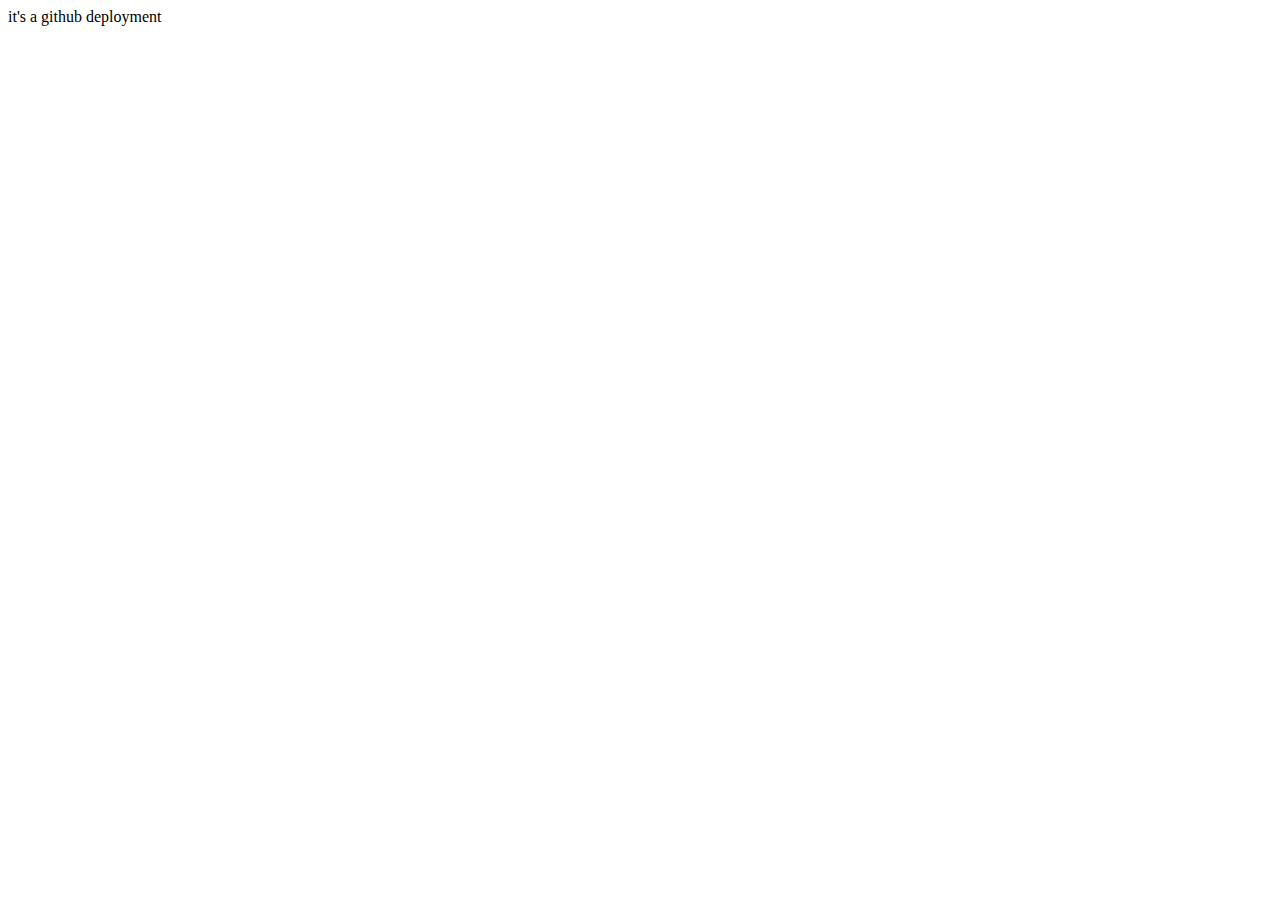
<file: index.html>
<!DOCTYPE html>
<html lang="en">
<head>
    <meta charset="UTF-8">
    <meta name="viewport" content="width=device-width, initial-scale=1.0">
    <title>github.io</title>
    <style>
        
      </style>
</head>
<body>
it's a github deployment
</body>
</html>
</file>
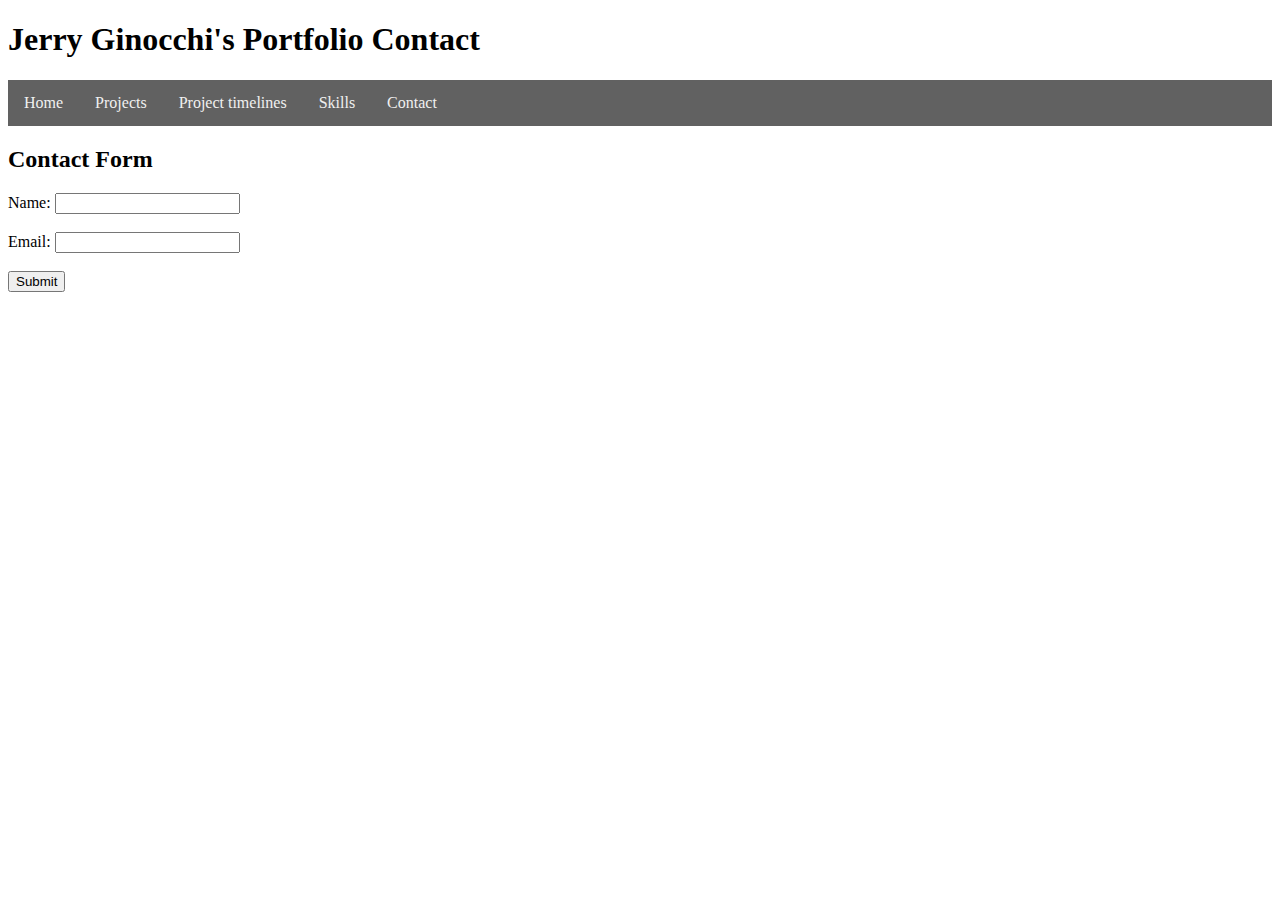
<file: contact.html>
<!DOCTYPE html>
<html>
<head>
    <meta charset="UTF-8">
    <meta name="viewport" content="width=device-width, initial-scale=1.0">
    <title>Contact Me</title>
    <link rel="styleSheet" href="styleSheet.css">
</head>
<body>

    <h1>Jerry Ginocchi's Portfolio Contact</h1>

    <ul class="nav-menu">
        <li class="nav-item"><a class="nav-link" href="home.html">Home</a></li>
        <li class="nav-item"><a class="nav-link" href="projects.html">Projects</a></li>
        <li class="nav-item"><a class="nav-link" href="projectTimelines.html">Project timelines</a></li>
        <li class="nav-item"><a class="nav-link" href="skills.html">Skills</a></li>
        <li class="nav-item"><a class="nav-link" href="contact.html">Contact</a></li>
      </ul>

    <h2>Contact Form</h2>
    <form id="registrationForm">
        <label for="name">Name:</label>
        <input type="text" id="name" name="name"><br>
        <span class="error" id="nameError">Name is required.</span><br>

        <label for="email">Email:</label>
        <input type="text" id="email" name="email"><br>
        <span class="error" id="emailError">Valid email is required.</span><br>

        <button type="submit">Submit</button>
    </form>
    <div class="success" id="successMessage">Form submitted successfully!</div>

    <script>
        document.getElementById('registrationForm').addEventListener('submit', function(event) {
            event.preventDefault(); // Prevent form submission

            // Clear previous messages
            document.getElementById('nameError').style.display = 'none';
            document.getElementById('emailError').style.display = 'none';
            document.getElementById('successMessage').style.display = 'none';

            // Get form values
            const name = document.getElementById('name').value.trim();
            const email = document.getElementById('email').value.trim();

            // Validate name
            let isValid = true;
            if (name === '') {
                document.getElementById('nameError').style.display = 'inline';
                isValid = false;
            }

            // Validate email
            const emailPattern = /^[^\s@]+@[^\s@]+\.[^\s@]+$/; // Basic email regex
            if (email === '' || !emailPattern.test(email)) {
                document.getElementById('emailError').style.display = 'inline';
                isValid = false;
            }

            // If valid, show success message
            if (isValid) {
                document.getElementById('successMessage').style.display = 'block';
                // Here you can proceed to submit the form data if necessary
                // e.g., using fetch() to send data to a server
            }
        });
    </script>
</body>
</html>
</file>
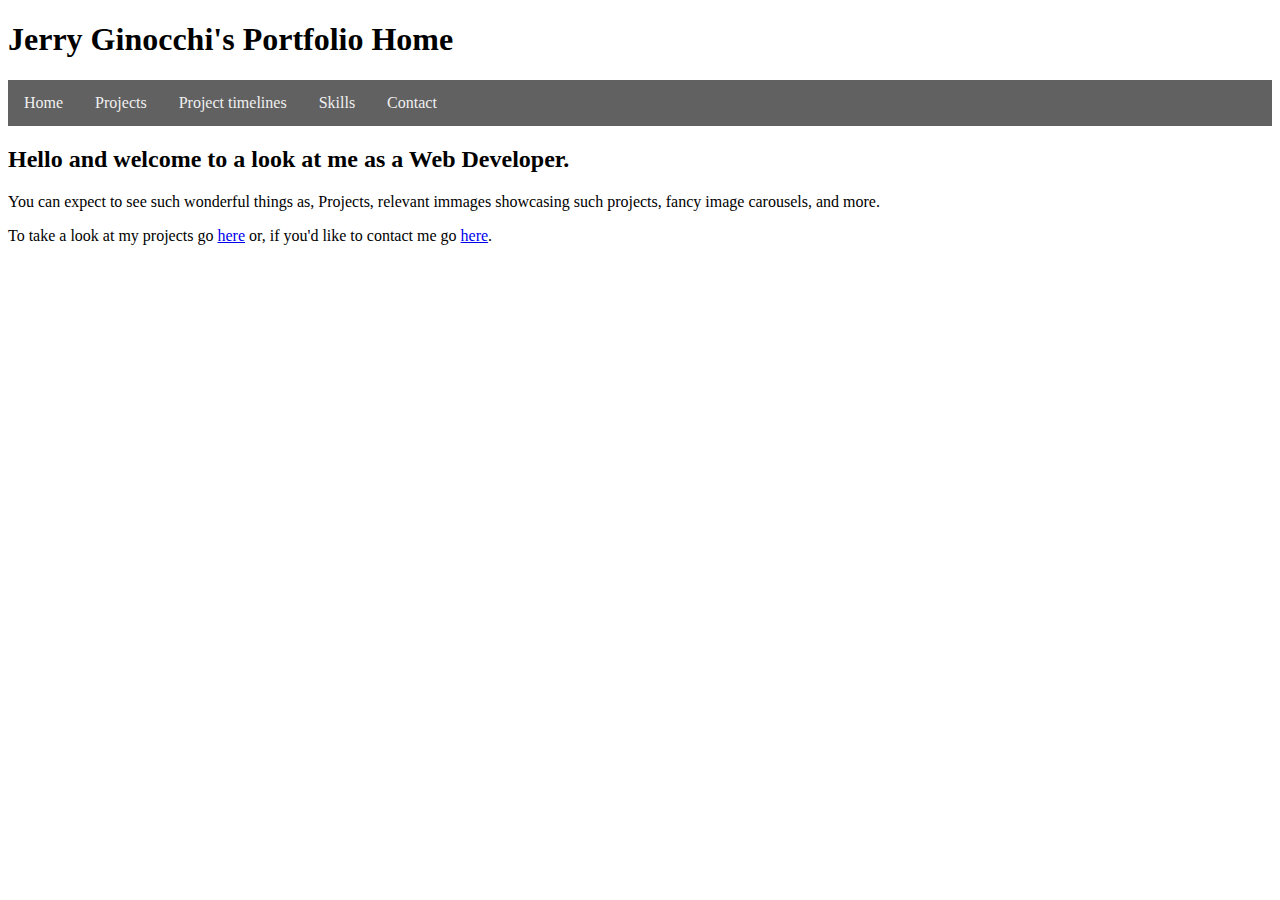
<file: home.html>
<!DOCTYPE html>
<html>
<head>
  <title>My Portfolio Showcase Projects</title>
  <style>
    .nav-menu {
      list-style: none;
      margin: 0;
      padding: 0;
      background-color: #616161; /* light greay */
      overflow: hidden;
    }

    .nav-item {
      float: left; /* Horizontal items */
    }

    .nav-link {
      display: block;
      color: #f0f0f0;
      text-align: center;
      padding: 14px 16px;
      text-decoration: none;
    }

    .nav-link:hover {
      background-color: #bbbbbb; /* Gray on hover */
      color: black;
    }

    /* Responsive Styles (for smaller screens) */
    @media screen and (max-width: 600px) {
      .nav-item {
        float: none;
        display: block; /* Stack items vertically */
      }
    }
  </style>
</head>
<body>

  <h1>Jerry Ginocchi's Portfolio Home</h1>

  <ul class="nav-menu">
    <li class="nav-item"><a class="nav-link" href="home.html">Home</a></li>
    <li class="nav-item"><a class="nav-link" href="projects.html">Projects</a></li>
    <li class="nav-item"><a class="nav-link" href="projectTimelines.html">Project timelines</a></li>
    <li class="nav-item"><a class="nav-link" href="skills.html">Skills</a></li>
    <li class="nav-item"><a class="nav-link" href="contact.html">Contact</a></li>
  </ul>

  <h2>Hello and welcome to a look at me as a Web Developer.</h2>

  <p>You can expect to see such wonderful things as, Projects, relevant immages showcasing such projects, fancy image carousels, and more.</p>
  <p>To take a look at my projects go <a href="projects.html">here</a> or, if you'd like to contact me go <a href="contact.html">here</a>.</p>
</body>
</html>
</file>
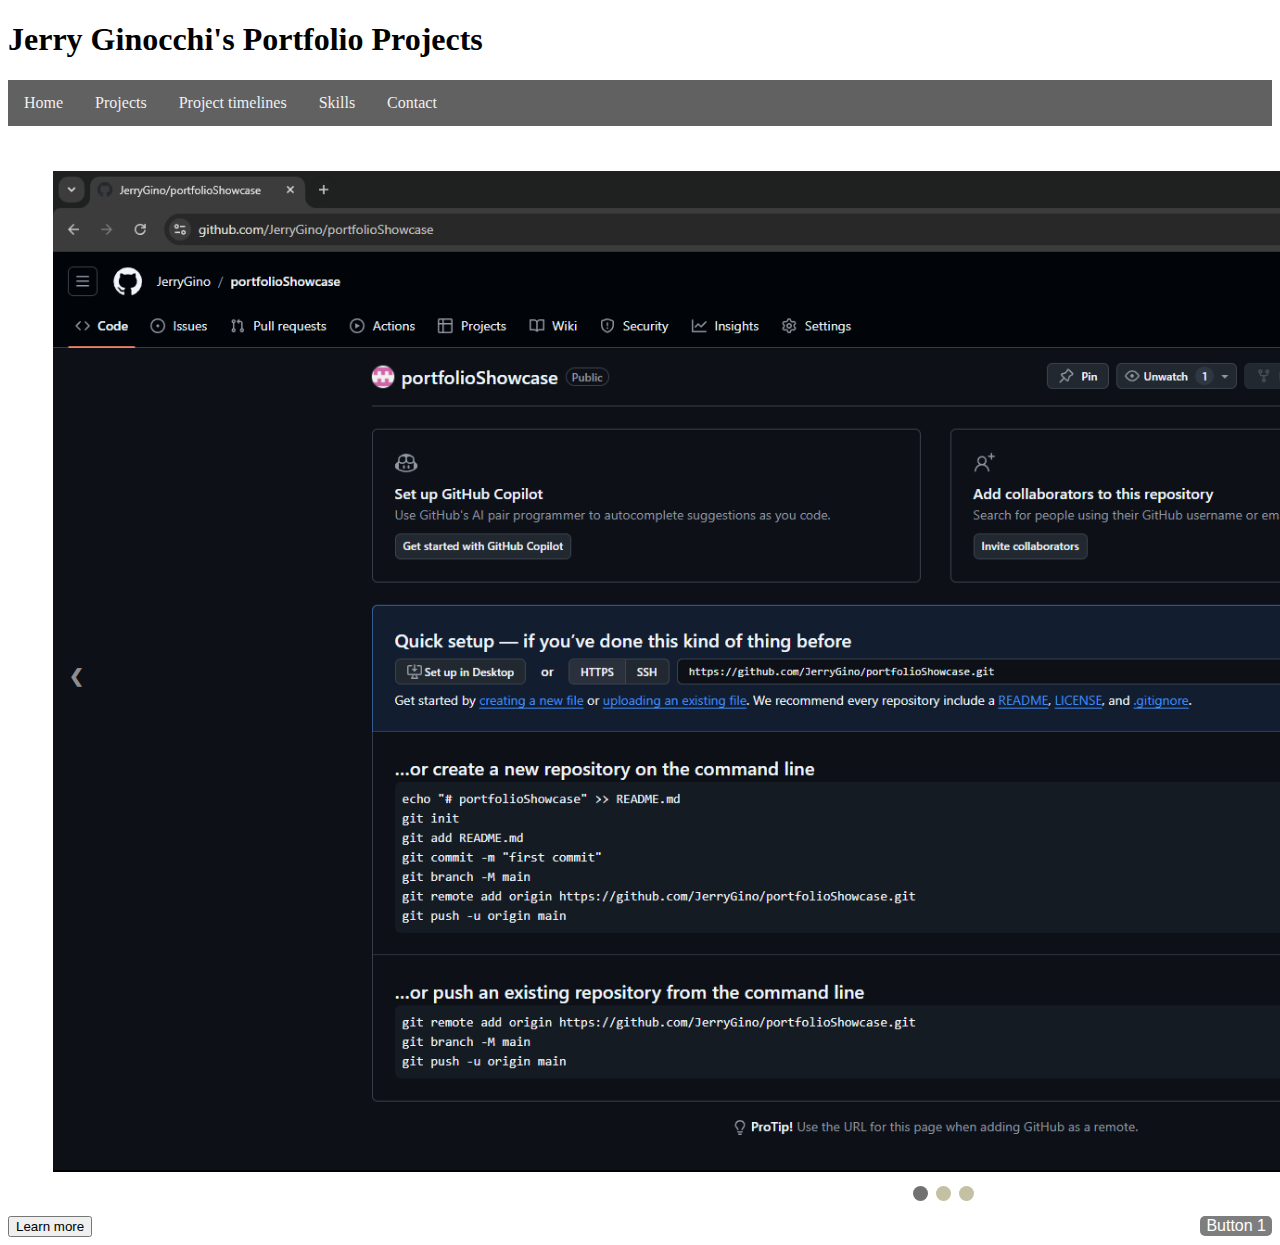
<file: projects.html>
<!DOCTYPE html>
<html>
<head>
  <title>My Portfolio Showcase Projects</title>
  <!--<style>
    .nav-menu {
      list-style: none;
      margin: 0;
      padding: 0;
      background-color: #616161; /* light greay */
      overflow: hidden;
    }

    .nav-item {
      float: left; /* Horizontal items */
    }

    .nav-link {
      display: block;
      color: #f0f0f0;
      text-align: center;
      padding: 14px 16px;
      text-decoration: none;
    }

    .nav-link:hover {
      background-color: #bbbbbb; /* Gray on hover */
      color: black;
    }

    /* Responsive Styles (for smaller screens) */
    @media screen and (max-width: 600px) {
      .nav-item {
        float: none;
        display: block; /* Stack items vertically */
      }
    }
  </style>-->
  <link rel="styleSheet" href="styleSheet.css">
</head>
<body>

  <h1>Jerry Ginocchi's Portfolio Projects</h1>

  <ul class="nav-menu">
    <li class="nav-item"><a class="nav-link" href="home.html">Home</a></li>
    <li class="nav-item"><a class="nav-link" href="projects.html">Projects</a></li>
    <li class="nav-item"><a class="nav-link" href="projectTimelines.html">Project timelines</a></li>
    <li class="nav-item"><a class="nav-link" href="skills.html">Skills</a></li>
    <li class="nav-item"><a class="nav-link" href="contact.html">Contact</a></li>
  </ul>

  <div class="carousel-container">
    <div class="carousel-slide-fade">
        <img class="carousel-img" src="pictures/Screenshot 2024-11-01 153846.png" alt="get Repository"/>
    </div>
    <div class="carousel-slide-fade">
        <img class="carousel-img" src="pictures/Screenshot 2024-11-01 153914.png" alt="Home Page"/>
    </div>
    <div class="carousel-slide-fade">
        <img class="carousel-img" src="pictures/Screenshot 2024-11-01 162227.png" alt="beautiful code"/>
    </div>
    <a class="prev" onclick="plusSlides(-1)">&#10094;</a>
    <a class="next" onclick="plusSlides(1)">&#10095;</a>

    <div class="dot-container">
      <span class="dot" onclick="currentSlide(1)"></span> 
      <span class="dot" onclick="currentSlide(2)"></span> 
      <span class="dot" onclick="currentSlide(3)"></span> 
    </div>
  </div>

  <button class="action-button" onclick="showAlert('You clicked my button! Thanks!')">Button 1</button>

  <button id="openModal">Learn more</button>

  <div id="myModal" class="modal">
    <div class="modal-content">
      <span class="close">&times;</span>
      <p>This project is showcasing my HTML and CSS usage.</p>
    </div>
  </div>

  <script>
    var slideIndex = 1;
    showSlides(slideIndex);

    function plusSlides(n) {
      showSlides(slideIndex += n);
    }

    function currentSlide(n) {
      showSlides(slideIndex = n);
    }

    function showSlides(n) {
      var i;
      var slides = document.getElementsByClassName("carousel-slide-fade");
      var dots = document.getElementsByClassName("dot");
      if (n > slides.length) {slideIndex = 1}    
      if (n < 1) {slideIndex = slides.length}
      for (i = 0; i < slides.length; i++) {
          slides[i].style.display = "none";  
      }
      for (i = 0; i < dots.length; i++) {
          dots[i].className = dots[i].className.replace(" active", "");
      }
      slides[slideIndex-1].style.display = "block";  
      dots[slideIndex-1].className += " active";
    }

    function showAlert(message) {
      alert(message);
    }

        // Get the modal
        var modal = document.getElementById("myModal");

// Get the button that opens the modal
var btn = document.getElementById("openModal");

// Get the <span> element that closes the modal
var span = document.getElementsByClassName("close")[0];

// When the user clicks the button, open the modal 
btn.onclick = function() {
  modal.style.display = "block";
}

// When the user clicks on <span> (x), close the modal
span.onclick = function() {
  modal.style.display = "none";
}

// When the user clicks anywhere outside of the modal, close it
window.onclick = function(event) {
  if (event.target == modal) {
    modal.style.display = "none";
  }
}
  </script>
  </div>
  
</body>
</html>
</file>
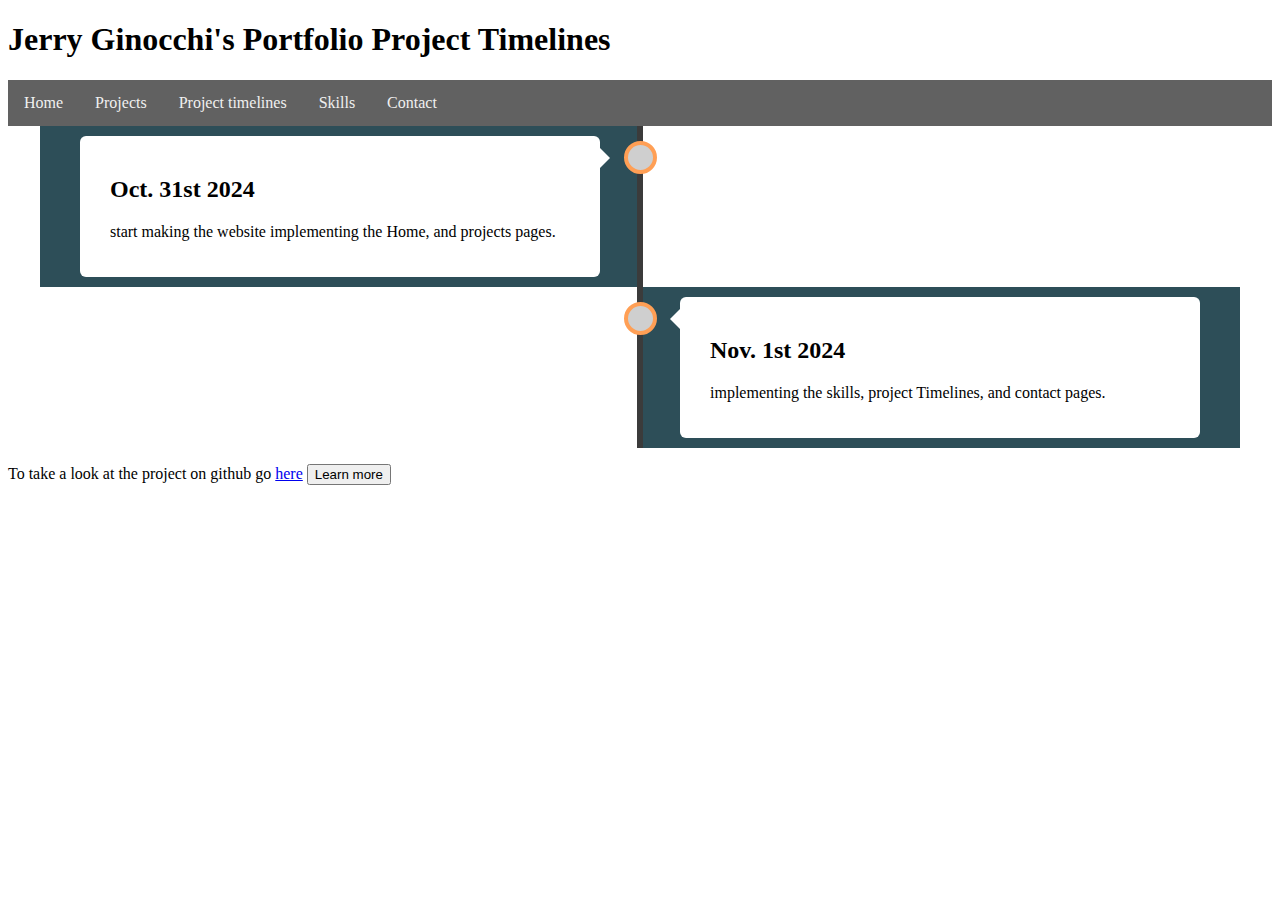
<file: projectTimelines.html>
<!DOCTYPE html>
<html>
    <head>
    <title>My Portfolio Showcase Projects</title>
    <link rel="styleSheet" href="styleSheet.css">
    </head>
    <body>
        
        <h1>Jerry Ginocchi's Portfolio Project Timelines</h1>

        <ul class="nav-menu">
            <li class="nav-item"><a class="nav-link" href="home.html">Home</a></li>
            <li class="nav-item"><a class="nav-link" href="projects.html">Projects</a></li>
            <li class="nav-item"><a class="nav-link" href="projectTimelines.html">Project timelines</a></li>
            <li class="nav-item"><a class="nav-link" href="skills.html">Skills</a></li>
            <li class="nav-item"><a class="nav-link" href="contact.html">Contact</a></li>
          </ul>


          <div class="timeline">
            <div class="container left">
              <div class="content">
                <h2>Oct. 31st 2024</h2>
                <p>start making the website implementing the Home, and projects pages.</p>
              </div>
            </div>
            <div class="container right">
              <div class="content">
                <h2>Nov. 1st 2024</h2>
                <p>implementing the skills, project Timelines, and contact pages.</p>
              </div>
            </div>
          </div>

          <p>To take a look at the project on github go <a href="https://github.com/JerryGino/portfolioShowcase">here</a>

            <button id="openModal">Learn more</button>

            <div id="myModal" class="modal">
              <div class="modal-content">
                <span class="close">&times;</span>
                <p>This it the timeline of the project so far as it continues to grow it will continue to be updated.</p>
              </div>
            </div>
    <script>
            // Get the modal
            var modal = document.getElementById("myModal");
    
    // Get the button that opens the modal
    var btn = document.getElementById("openModal");
    
    // Get the <span> element that closes the modal
    var span = document.getElementsByClassName("close")[0];
    
    // When the user clicks the button, open the modal 
    btn.onclick = function() {
      modal.style.display = "block";
    }
    
    // When the user clicks on <span> (x), close the modal
    span.onclick = function() {
      modal.style.display = "none";
    }
    
    // When the user clicks anywhere outside of the modal, close it
    window.onclick = function(event) {
      if (event.target == modal) {
        modal.style.display = "none";
      }
    }
    </script>        
            
    </body>
</html>
</file>
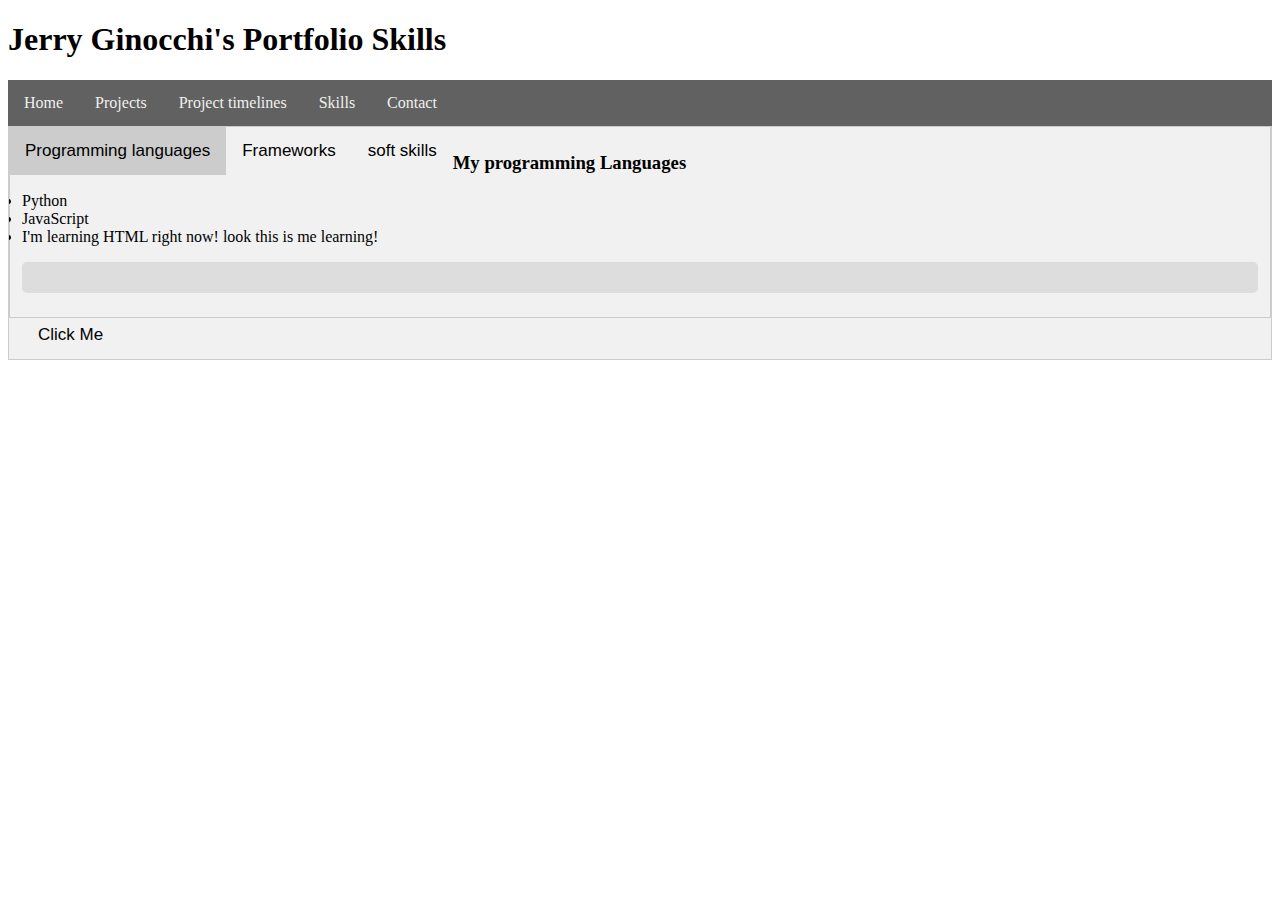
<file: skills.html>
<!DOCTYPE html>
<html>
    <head>
    <title>My Portfolio Showcase Projects</title>
    <link rel="styleSheet" href="styleSheet.css">
    </head>
    <body>
        
        <h1>Jerry Ginocchi's Portfolio Skills</h1>

        <ul class="nav-menu">
            <li class="nav-item"><a class="nav-link" href="home.html">Home</a></li>
            <li class="nav-item"><a class="nav-link" href="projects.html">Projects</a></li>
            <li class="nav-item"><a class="nav-link" href="projectTimelines.html">Project timelines</a></li>
            <li class="nav-item"><a class="nav-link" href="skills.html">Skills</a></li>
            <li class="nav-item"><a class="nav-link" href="contact.html">Contact</a></li>
          </ul>
        
        
        
        <div class="tab">
      <button class="tablinks active" onclick="openTab(event, 'Tab1')">Programming languages</button>
      <button class="tablinks" onclick="openTab(event, 'Tab2')">Frameworks</button>
      <button class="tablinks" onclick="openTab(event, 'Tab3')">soft skills</button>
      <!--<button class="tablinks" onclick="openTab(event, 'Tab4')">JavaScript</button>
      <button class="tablinks" onclick="openTab(event, 'Tab5')">Collabrative</button>
      <button class="tablinks" onclick="openTab(event, 'Tab6')">My mom said I'm handsome</button>
    </div>--->
    
    <div id="Tab1" class="tabcontent" style="display: block">
        <h3>My programming Languages</h3>
        <p><li>Python</li> <li>JavaScript</li><li>I'm learning HTML right now! look this is me learning!</li></p>
        <div class="progress-container">
            <progress class="progressBar active" id="myBar"max="100" value="0"></progress>
          </div>
        
          <br>
          <button onclick="move(50)">Click Me</button>
    </div>
    
    <div id="Tab2" class="tabcontent">
        <h3>My Frameworks</h3>
        <p><li>Node.js</li><li>and more to come!</li></p>
        <div class="progress-container">
            <progress class="progressBar" id="myBar"max="100" value="0"></progress>
          </div>
        
          <br>
          <button onclick="move(50)">Click Me</button>
    </div>
    
    <div id="Tab3" class="tabcontent">
        <h3>My soft skills</h3>
        <p><li>love collaborating</li><li>asking hopfully thought provoking questions</li><li>trying to find and solve the answer to questions that I previously didn't know the answers</li><li>hopefully being someone you'll love to work with</li></p>
        <div class="progress-container">
            <progress class="progressBar" id="myBar" max="100" value="0"></progress>
          </div>
        
          <br>
          <button onclick="move(80)">Click Me</button>
    </div>

    <!--<div id="Tab4" class="tabcontent">
        <h3>My JavaScript skills</h3>
        <p>I learned some JavaScript skills a few weeks ago its fun.</p>
    </div>
    
    <div id="Tab5" class="tabcontent">
        <h3>My Collabration skills</h3>
        <p>I enjoy collabrating and working with people! They've said the same in most cases.</p>
    </div>

    <div id="Tab6" class="tabcontent">
        <h3>My mom said I'm handsome</h3>
        <p>I'm a family man I love my family, quality times with friends, and loved ones.</p>
    </div>--->

    <!--<div class="progress-container">
        <div class="progress-bar" id="myBar"></div>
      </div>
    
      <br>
      <button onclick="move()">Click Me</button>--->

    <script>
        function openTab(evt, tabName) {
            var i, tabcontent, tablinks;
            tabcontent = document.getElementsByClassName("tabcontent");
            for (i = 0; i < tabcontent.length; i++) {
                tabcontent[i].style.display = "none";
            }
            tablinks = document.getElementsByClassName("tablinks");
            for (i = 0; i < tablinks.length; i++) {
                tablinks[i].className = tablinks[i].className.replace(" active", "");
            }
            document.getElementById(tabName).style.display = "block";
            evt.currentTarget.className += " active";
        }

        function move(percentage) {
      var elem = document.getElementById("myBar");   
      var width = 10;
      var id = setInterval(frame, 100);
      const progressBar = document.getElementById("myBar");
        progressBar.value = percentage
        /*var i, tabcontent, tablinks;
            tabcontent = document.getElementsByClassName("tabcontent");
            for (i = 0; i < tabcontent.length; i++) {
                tabcontent[i].style.display = "none";
            }
            tablinks = document.getElementsByClassName("tablinks");
            for (i = 0; i < tablinks.length; i++) {
                tablinks[i].className = tablinks[i].className.replace(" active", "");
            }
            document.getElementById(tabName).style.display = "block";
            evt.currentTarget.className += " active";*/

   function frame() {
        if (width >= 100) {
          clearInterval(id);
        } else {
          width++; 
          elem.style.width = width + '%';
           
        }
      }
      
        
    }
//}
   
        </script>
        </body>
        </html>
</file>
<file: styleSheet.css>
.nav-menu {
    list-style: none;
    margin: 0;
    padding: 0;
    background-color: #616161; /* light greay */
    overflow: hidden;
  }

  .nav-item {
    float: left; /* Horizontal items */
  }

  .nav-link {
    display: block;
    color: #f0f0f0;
    text-align: center;
    padding: 14px 16px;
    text-decoration: none;
  }

  .nav-link:hover {
    background-color: #bbbbbb; /* Gray on hover */
    color: black;
  }

  /* Responsive Styles (for smaller screens) */
  @media screen and (max-width: 600px) {
    .nav-item {
      float: none;
      display: block; /* Stack items vertically */
    }
  }

  .carousel-container {
    width: 1780px;
    height: 1000px;
    margin: 45px ;
    position: relative;
  }

  .carousel-slide {
    display: none; /* Hide all slides initially */
  }

  .carousel-slide img {
    width: 100%;
    height: auto;
    max-height: 200px;
    object-fit: contain;
  }
  
  .carousel-img{
    width: 1780px;
    height: auto;
  }

  .prev, .next {
    cursor: pointer;
    position: absolute;
    top: 50%;
    width: auto;
    margin-top: -22px;
    padding: 16px;
    color: rgb(141, 141, 141);
    font-weight: bold;
    font-size: 18px;
    transition: 0.6s ease;
    border-radius: 0 3px 3px 0;
    user-select: none;
  }

  .next {
    right: 0;
    border-radius: 3px 0 0 3px;
  }

  .prev:hover, .next:hover {
    background-color: rgba(0,0,0,0.8);
  }

  .dot-container {
    text-align: center;
    padding: 10px 0;
    position: relative;
    /*display: inline-block;*/
    width: 1740;
    z-index: 1;
  }

  .dot {
    cursor: pointer;
    height: 15px;
    width: 15px;
    margin: 0 2px;
    background-color: #c4c0a3;
    border-radius: 50%;
    display: inline-block;
    transition: background-color 0.6s ease;
  }

  .active, .dot:hover {
    background-color: #717171;
  }

  .action-button {
    /* Default styles */
    background-color: #1d1d1d91; /* dark transparent grey */
    border: none;
    color: rgb(255, 255, 255);
    /*padding: 10px 20px;*/
    text-align: center;
    text-decoration: none;
    display: flex;
    float: right;
    justify-content: center;
    align-items:center;
    
    font-size: 16px;
    /*margin: 4px 2px;*/
    cursor: pointer;
    border-radius: 5px; 
    transition: all 0.3s ease; /* Smooth transitions */
  }

  .action-button:hover {
    background-color: #6b6b6b8e; /* Darker green on hover */
    box-shadow: 0px 2px 4px rgba(0, 0, 0, 0.2); /* Add a subtle shadow */
  }

  .action-button.red { 
    background-color: #f44336; /* Red */
  }

  .action-button.red:hover {
    background-color: #da190b; /* Darker red on hover */
  }

  .action-button.blue { 
    background-color: #008CBA; /* Blue */
  }

  .action-button.blue:hover {
    background-color: #006080; /* Darker blue on hover */
  }

   /* Hidden by default */
   
   .modal {
    display: none; 
    position: fixed; 
    z-index: 3; 
    left: 0;
    top: 0;
    width: 100%; 
    height: 100%; 
    overflow: auto; 
    background-color: rgba(0,0,0,0.4); 
  }
    
  .openModal{
    z-index: 7;
  }
  
  .modal-content {
    background-color: #c5c5c5;
    margin: 15% auto; 
    padding: 20px;
    border: 1px solid #747474;
    width: 60%; 
  }

  .close {
    color: #aaa;
    float: right;
    font-size: 28px;
    font-weight: bold;
  }

  .close:hover,
  .close:focus {
    color: black;
    text-decoration: none;
    cursor: pointer;
  }

  
  .tab {
    overflow: hidden;
    border: 1px solid #ccc;
    background-color: #f1f1f1;
  }

  .tab button {
    background-color: inherit;
    float: left;
    border: none;
    outline: none;
    cursor: pointer;
    padding: 14px 16px;
    transition: 0.3s;
    font-size: 17px;
  }

  .tab button:hover {
    background-color: #ddd;
  }

  .tab button.active {
    background-color: #ccc;
  }

  .tabcontent {
    display: none;
    padding: 6px 12px;
    border: 1px solid #ccc;
    border-top: none;
  }

  .progress-container {
    width: 100%;
    background-color: #ddd;
    border-radius: 5px;
  }

  .progressBar {
    width: 0%; 
    height: 30px;
    background-color: #4CAF50;
    border-radius: 5px;
    transition: width 0.5s ease-in-out; 
  }


  * {
    box-sizing: border-box;
  }
  
  /* Set a background color */
  /*body {
    background-color: #474e5d;
    font-family: Helvetica, sans-serif;
  }
  
  /* The actual timeline (the vertical ruler) */
  .timeline {
    position: relative;
    max-width: 1200px;
    margin: 0 auto;
  }
  
  /* The actual timeline (the vertical ruler) */
  .timeline::after {
    content: '';
    position: absolute;
    width: 6px;
    background-color: rgb(59, 59, 59);
    top: 0;
    bottom: 0;
    left: 50%;
    margin-left: -3px;
  }
  
  /* Container around content */
  .container {
    padding: 10px 40px;
    position: relative;
    background-color: #2d4e58;
    width: 50%;
  }
  
  /* The circles on the timeline */
  .container::after {
    content: '';
    position: absolute;
    width: 25px;
    height: 25px;
    right: -17px;
    background-color: rgb(207, 207, 207);
    border: 4px solid #FF9F55;
    top: 15px;
    border-radius: 50%;
    z-index: 1;
  }
  
  /* Place the container to the left */
  .left {
    left: 0;
  }
  
  /* Place the container to the right */
  .right {
    left: 50%;
  }
  
  /* Add arrows to the left container (pointing right) */
  .left::before {
    content: " ";
    height: 0;
    position: absolute;
    top: 22px;
    width: 0;
    z-index: 1;
    right: 30px;
    border: medium solid white;
    border-width: 10px 0 10px 10px;
    border-color: transparent transparent transparent white;
  }
  
  /* Add arrows to the right container (pointing left) */
  .right::before {
    content: " ";
    height: 0;
    position: absolute;
    top: 22px;
    width: 0;
    z-index: 1;
    left: 30px;
    border: medium solid white;
    border-width: 10px 10px 10px 0;
    border-color: transparent white transparent transparent;
  }
  
  /* Fix the circle for containers on the right side */
  .right::after {
    left: -16px;
  }
  
  /* The actual content */
  .content {
    padding: 20px 30px;
    background-color: white;
    position: relative;
    border-radius: 6px;
  }
  
  /* Media queries - Responsive timeline on screens less than 600px wide */
  @media screen and (max-width: 600px) {
  /* Place the timelime to the left */
    .timeline::after {
      left: 31px;
    }
  
  /* Full-width containers */
    .container {
      width: 100%;
      padding-left: 70px;
      padding-right: 25px;
    }
  
  /* Make sure that all arrows are pointing leftwards */
    .container::before {
      left: 60px;
      border: medium solid white;
      border-width: 10px 10px 10px 0;
      border-color: transparent white transparent transparent;
    }
  
  /* Make sure all circles are at the same spot */
    .left::after, .right::after {
      left: 15px;
    }
  
  /* Make all right containers behave like the left ones */
    .right {
      left: 0%;
    }
  }

  .error {
    color: red;
    display: none; /* Hidden by default */
}
.success {
    color: green;
    display: none; /* Hidden by default */
}
</file>
